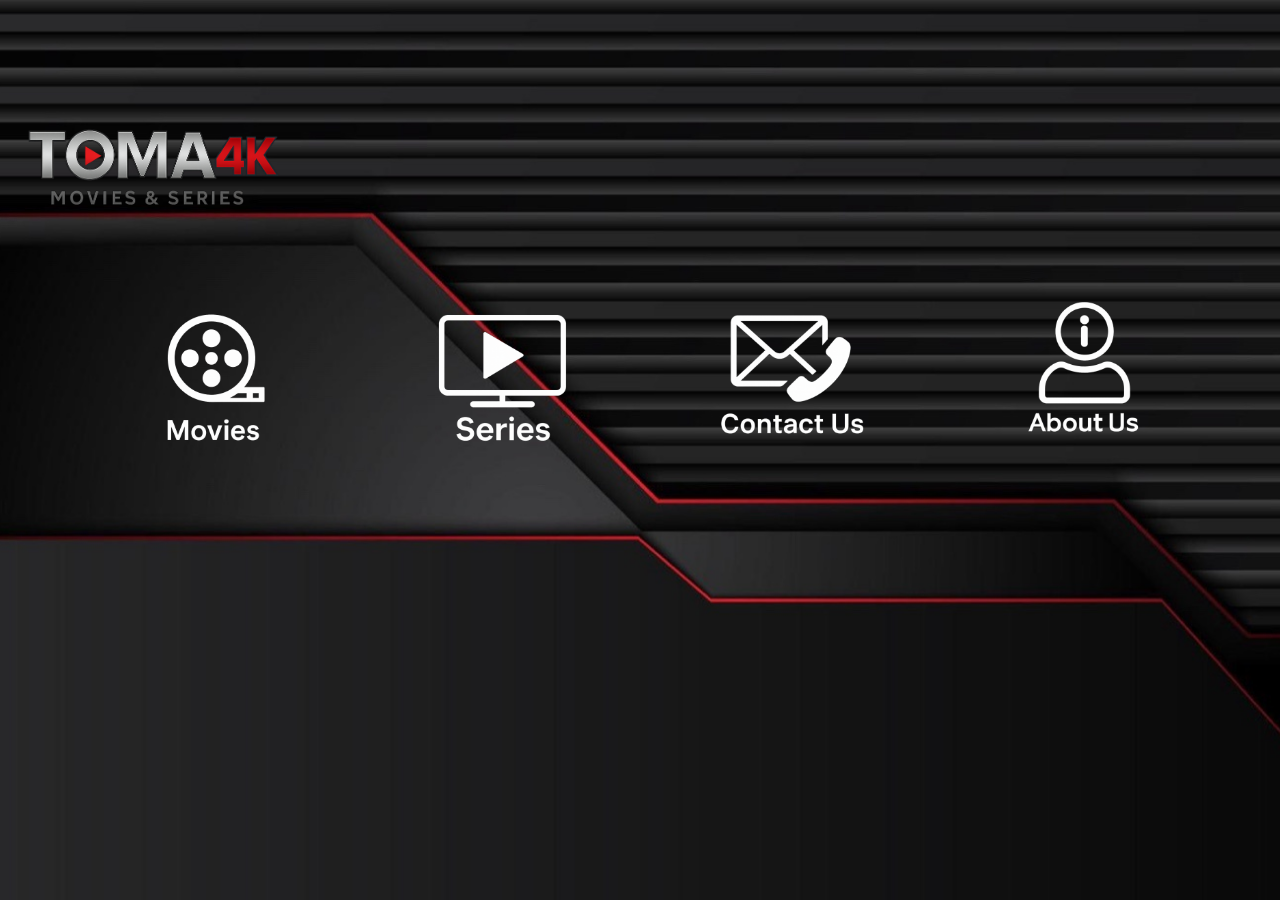
<file: index.html>
<!DOCTYPE html>
<html lang="en">
<head>
    <meta charset="UTF-8">
    <meta name="viewport" content="width=device-width, initial-scale=1.0">
    <title>TOMA-4K</title>
    <link rel="stylesheet" href="style1.css">
    <link rel="icon"  type="images/x-icon" href="images/logo.png">
    <link rel="stylesheet" href="https://cdnjs.cloudflare.com/ajax/libs/font-awesome/6.5.0/css/all.min.css">

</head>
<body class="home-body">
      <img src="images/logo1.png" class="main-img">
      <div class="menu">
        <div class="menu-item">
          <a href="movies.html"><img src="images/movie.png" alt="movies list"></a>
        </div>
        <div class="menu-item">
          <a href="series.html"><img src="images/series.png" alt="series list"></a>
        </div>
        <div class="menu-item">
          <a href="contact us.html"><img src="images/contact us.png" alt="click and conact us"></a>
        </div>
        <div class="menu-item">
          <a href="about us.html"><img src="images/about us.png" alt="about us"></a>
        </div>
      </div>
    
</body>
</html>
</file>
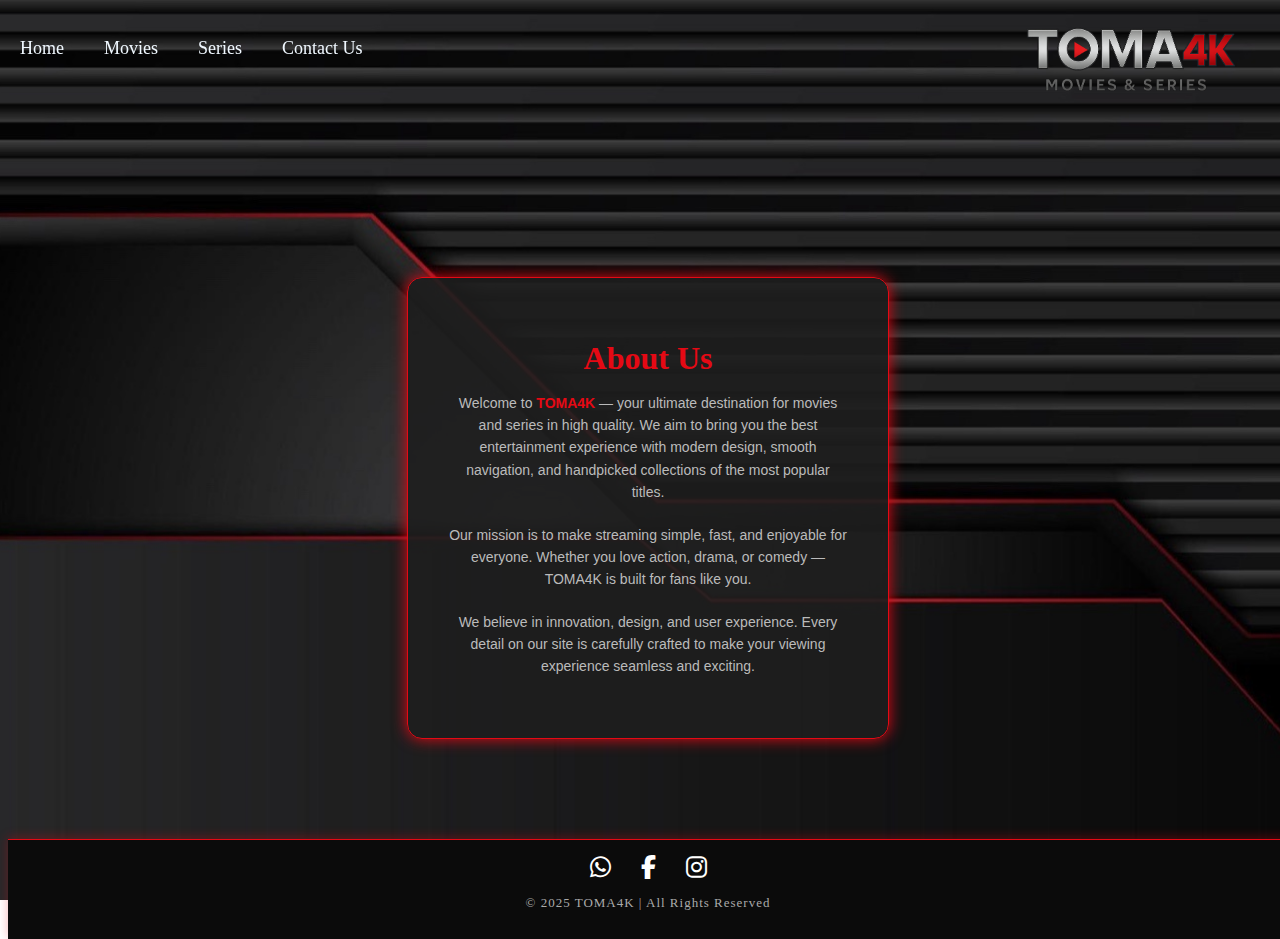
<file: about us.html>
<!DOCTYPE html>
<html lang="en">
<head>
    <meta charset="UTF-8">
    <meta name="viewport" content="width=device-width, initial-scale=1.0">
    <title>About Us-TOMA4K</title>
    <link rel="stylesheet" href="style1.css">
    <link rel="stylesheet" href="https://cdnjs.cloudflare.com/ajax/libs/font-awesome/6.5.0/css/all.min.css">

</head>
<body class="about-body">
  <header>
    <div class="head">
        <div class="logo">
            <img src="images/logo1.png">
        </div>
        <div>
        <nav>
            <ul class="head-menu">
                <li><a href="index.html">Home</a></li>
                <li><a href="movies.html">Movies</a></li>
                <li><a href="series.html">Series</a></li>
                <li><a href="contact us.html">Contact Us</a></li>
            </ul>
        </nav>
    </div>
    </header>
    <main>
        <div class="about-container">
    <h1>About Us</h1>
    <p class="about-text">
      Welcome to <span class="highlight">TOMA4K</span> — your ultimate destination for movies and series in high quality.
      We aim to bring you the best entertainment experience with modern design, smooth navigation, and handpicked collections of the most popular titles.
    </p>

    <p class="about-text">
      Our mission is to make streaming simple, fast, and enjoyable for everyone.  
      Whether you love action, drama, or comedy — TOMA4K is built for fans like you.
    </p>

    <p class="about-text">
      We believe in innovation, design, and user experience.  
      Every detail on our site is carefully crafted to make your viewing experience seamless and exciting.
    </p>
  </div>

    </main>

        <footer>
    <div class="footer-icons">
    <a href="https://wa.me/123456789" target="_blank" title="WhatsApp">
      <i class="fab fa-whatsapp"></i>
    </a>
    <a href="https://facebook.com/" target="_blank" title="Facebook">
      <i class="fab fa-facebook-f"></i>
    </a>
    <a href="https://instagram.com/" target="_blank" title="Instagram">
      <i class="fab fa-instagram"></i>
    </a>
  </div>
    </div>
        <p class="footer-text">© 2025 TOMA4K | All Rights Reserved</p>
    </footer>
</body>
</html>
</file>
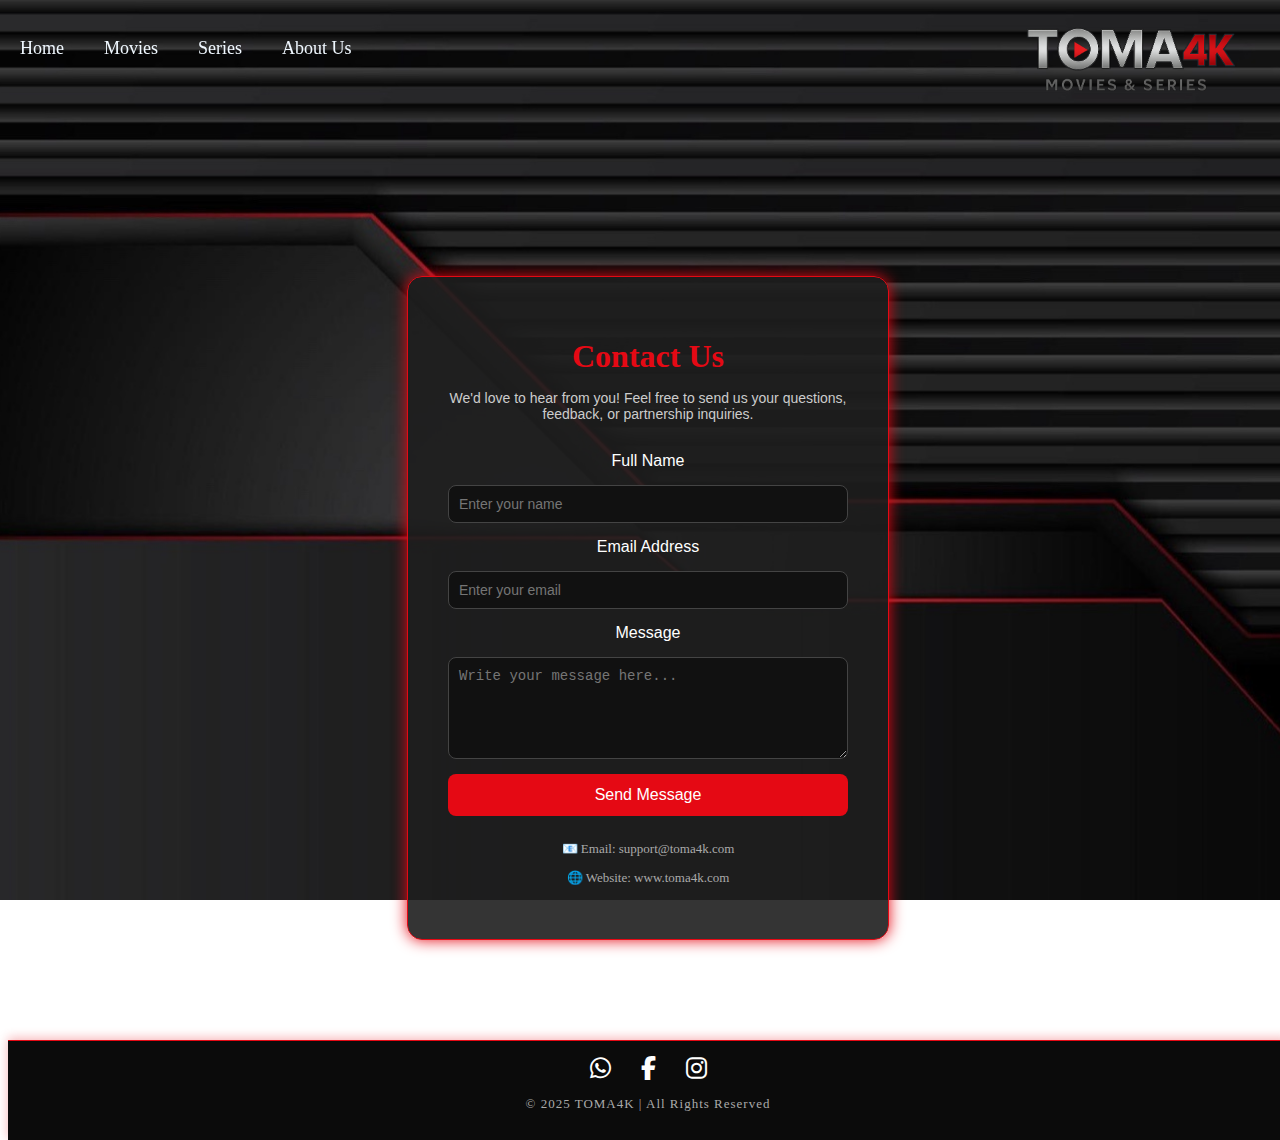
<file: contact us.html>
<!DOCTYPE html>
<html lang="en">
<head>
    <meta charset="UTF-8">
    <meta name="viewport" content="width=device-width, initial-scale=1.0">
    <title>Contact Us-TOMA4K</title>
    <link rel="stylesheet" href="style1.css">
    <link rel="stylesheet" href="https://cdnjs.cloudflare.com/ajax/libs/font-awesome/6.5.0/css/all.min.css">
</head>
<body class="contact-body">
    <header>
    <div class="head">
        <div class="logo">
            <img src="images/logo1.png">
        </div>
        <div>
        <nav>
            <ul class="head-menu">
                <li><a href="index.html">Home</a></li>
                <li><a href="movies.html">Movies</a></li>
                <li><a href="series.html">Series</a></li>
                <li><a href="about us.html">About Us</a></li>
            </ul>
        </nav>
    </div>
    </header>
    <main>
    <div class="contact-container">
        <h1>Contact Us</h1>
        <p class="intro-text">We'd love to hear from you!  
        Feel free to send us your questions, feedback, or partnership inquiries.</p>

        <form class="contact-form">
            <label for="name">Full Name</label>
            <input type="text" id="name" placeholder="Enter your name" required>

            <label for="email">Email Address</label>
            <input type="email" id="email" placeholder="Enter your email" required>

            <label for="message">Message</label>
            <textarea id="message" rows="5" placeholder="Write your message here..." required></textarea>

            <button type="submit">Send Message</button>
        </form>

        <div class="contact-info">
            <p>📧 Email: support@toma4k.com</p>
            <p>🌐 Website: www.toma4k.com</p>
        </div>
    </main>
    <footer>
    <div class="footer-icons">
    <a href="https://wa.me/123456789" target="_blank" title="WhatsApp">
      <i class="fab fa-whatsapp"></i>
    </a>
    <a href="https://facebook.com/" target="_blank" title="Facebook">
      <i class="fab fa-facebook-f"></i>
    </a>
    <a href="https://instagram.com/" target="_blank" title="Instagram">
      <i class="fab fa-instagram"></i>
    </a>
  </div>
    </div>
        <p class="footer-text">© 2025 TOMA4K | All Rights Reserved</p>
    </footer>

</body>
</html>
</file>
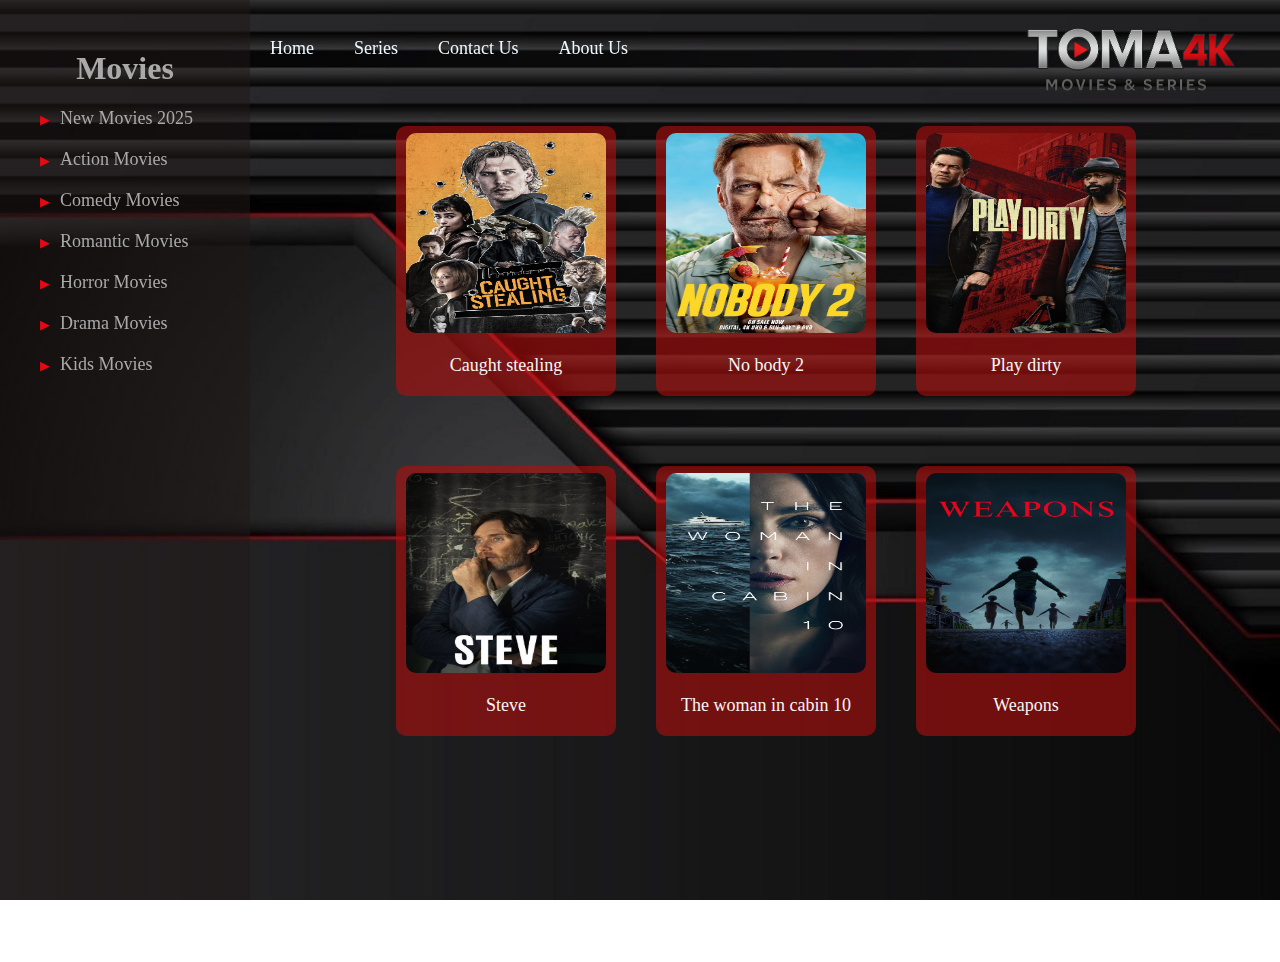
<file: movies.html>
<!DOCTYPE html>
<html lang="en">
<head>
    <meta charset="UTF-8">
    <meta name="viewport" content="width=device-width, initial-scale=1.0">
    <title>Movies-TOMA4K</title>
    <link rel="stylesheet" href="style1.css">
</head>
<body class="movies-body">
<header>
    <div class="head">
        <div class="logo">
            <img src="images/logo1.png">
        </div>
        <div>
        <nav>
            <ul class="head-menu">
                <li><a href="index.html">Home</a></li>
                <li><a href="series.html">Series</a></li>
                <li><a href="contact us.html">Contact Us</a></li>
                <li><a href="about us.html">About Us</a></li>
            </ul>
        </nav>
    </div>
    </header>
<main class="main">
<aside class="sidebar">
    <h1>Movies</h1>
<ul>
    <a href="./movies/new.html" target="frame"><li>New Movies 2025</li></a>
    <a href="./movies/action.html" target="frame"><li>Action Movies</li></a>
    <a href="./movies/comedy.html" target="frame"><li>Comedy Movies</li></a>
    <a href="./movies/romantic.html" target="frame"><li>Romantic Movies</li></a>
    <a href="./movies/horror.html" target="frame"><li>Horror Movies</li></a>
    <a href="./movies/drama.html" target="frame"><li>Drama Movies</li></a>
    <a href="./movies/kids.html" target="frame"><li>Kids Movies</li></a>
</ul>
</aside>
<section >
    <iframe src="./movies/new.html" frameborder="0" name="frame" class="gallery"></iframe>
</section>
</main>


</body>
</html>
</file>
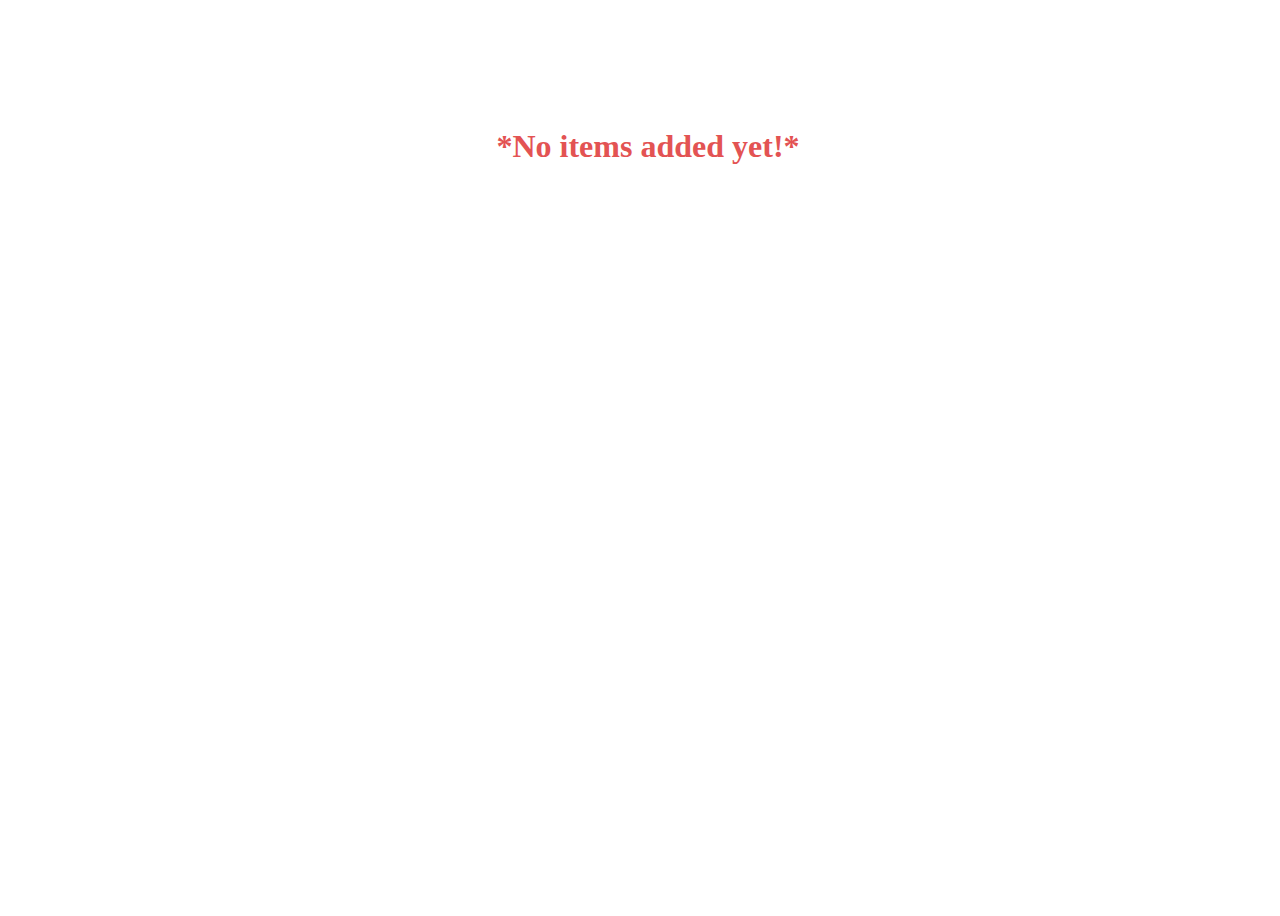
<file: movies/action.html>
<!DOCTYPE html>
<html lang="en">
<head>
    <meta charset="UTF-8">
    <meta name="viewport" content="width=device-width, initial-scale=1.0">
    <title>Action movies</title>
    <link rel="stylesheet" href="../style1.css">

</head>
<body>
    <h1 class="no-items"> *No items added yet!*</h1>
</body>
</html>
</file>
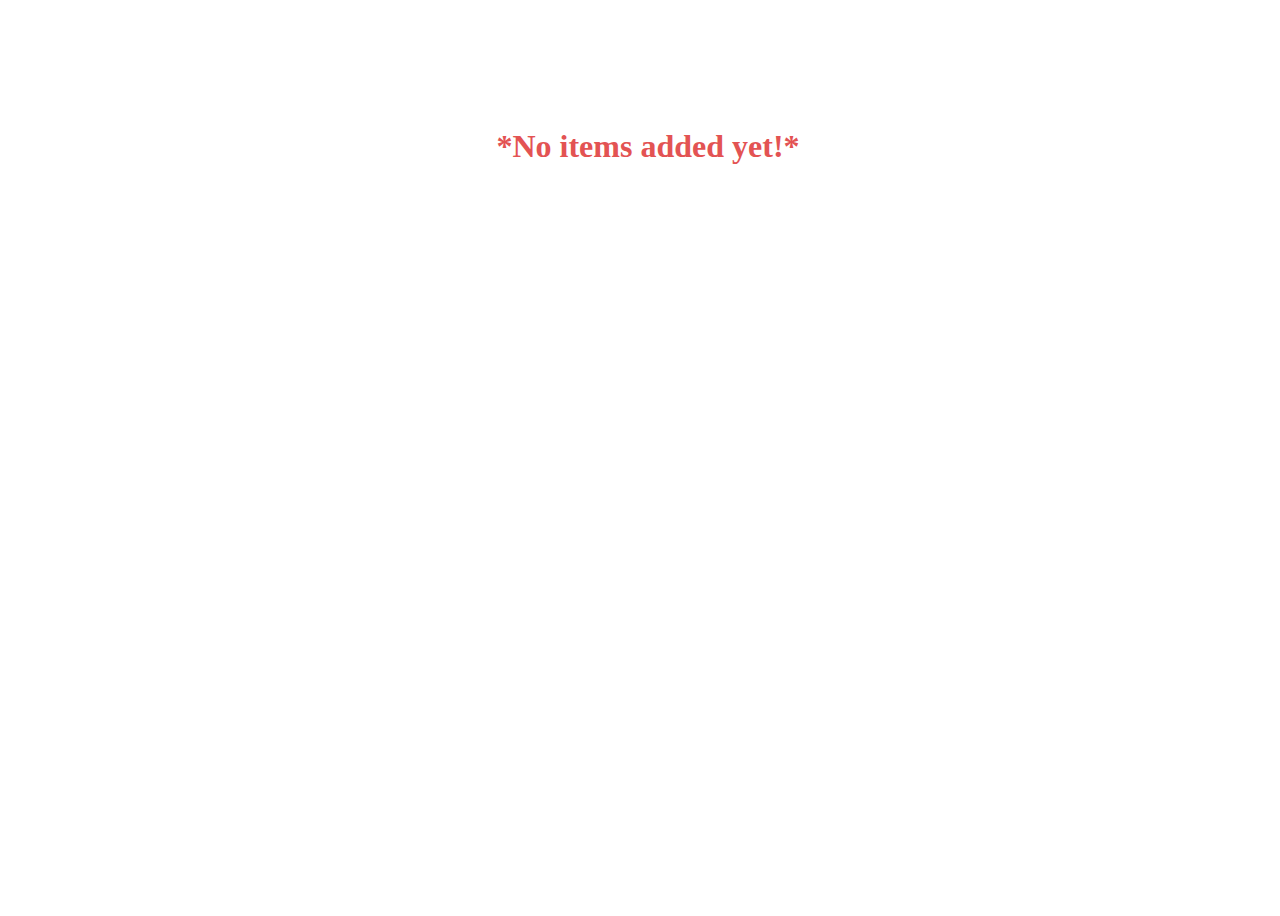
<file: movies/comedy.html>
<!DOCTYPE html>
<html lang="en">
<head>
    <meta charset="UTF-8">
    <meta name="viewport" content="width=device-width, initial-scale=1.0">
    <title>Document</title>
    <link rel="stylesheet" href="../style1.css">
</head>
<body>
        <h1 class="no-items"> *No items added yet!*</h1>

</body>
</html>
</file>
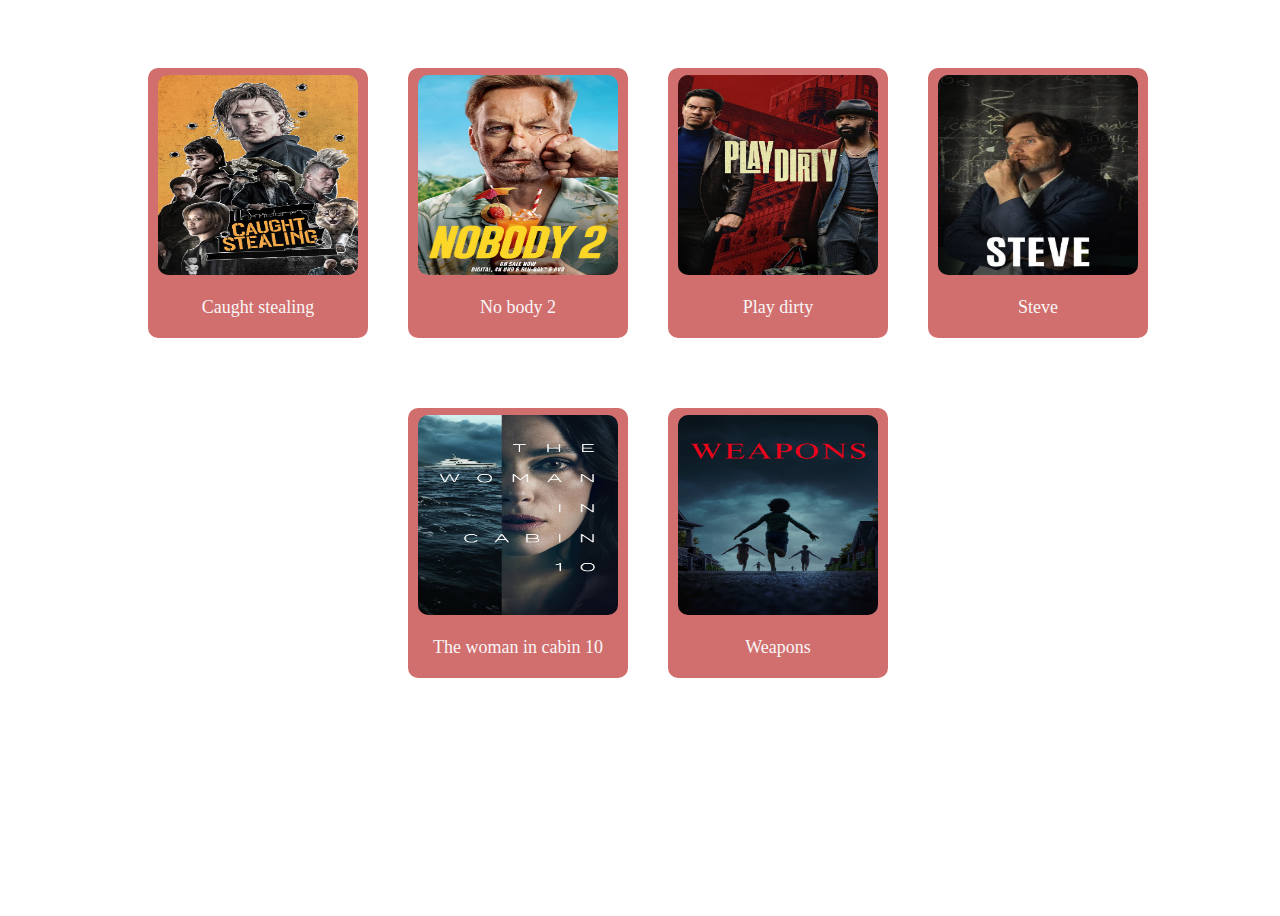
<file: movies/new.html>
<!DOCTYPE html>
<html lang="en">
<head>
    <meta charset="UTF-8">
    <meta name="viewport" content="width=device-width, initial-scale=1.0">
    <title>New-Moveis</title>
    <link rel="stylesheet" href="../style1.css">
</head>
<body>
    <div class="container">
        <div class="element-box">
            <a href=""><img src="../images/new-moveis/caught-stealing.png" alt=""></a>
            <p>Caught stealing</p>
        </div>
        <div class="element-box">
            <a href=""><img src="../images/new-moveis/no-body2.png" alt=""></a>
            <p>No body 2</p>
        </div>
        <div class="element-box">
            <a href=""><img src="../images/new-moveis/play-dirty.png" alt=""></a>
            <p>Play dirty</p>
        </div>
        <div class="element-box">
            <a href=""><img src="../images/new-moveis/steve.png" alt=""></a>
            <p>Steve</p>
        </div>
        <div class="element-box">
            <a href=""><img src="../images/new-moveis/the-woman-in-cabin10.png" alt=""></a>
            <p>The woman in cabin 10</p>
        </div>
        <div class="element-box">
            <a href=""><img src="../images/new-moveis/weapons.png" alt=""></a>
            <p>Weapons</p>
        </div>
    </div>

</body>
</html>
</file>
<file: style1.css>
body{
    height: 100svh;
    width: 100svw;
    background-repeat: no-repeat;
    background-position: center;
    background-size:cover;
    background-attachment: fixed;
    display: flex;
    flex-direction: column;
}
.home-body, .movies-body,.series-body,.contact-body,.about-body{
    background-image: url(images/bg.jpg);
}

.main-img{
   width: 300px;
   height: auto; 
   margin-top: 100px;
   margin-bottom: 75px;
}

.menu{
    display: flex;
    flex-direction: row;
    justify-content: space-evenly;
}
.menu img{
    width: 175px;
    height: 175px;
}

.menu-item :hover{
    background-color: lightgrey;
    border-radius: 20px;
    width: 200px;
    height: 200px;
}







/*contact-us page*/
.contact-body, .about-body {
  color: white;
  /*font-family: "Poppins", sans-serif;*/
  justify-content: center;
  align-items: center;
}

.head{
    width: 100%;
    display: flex;
    justify-content:space-between;
    flex-direction:row-reverse;
    padding: 0;
    position: fixed;
    z-index: 1000;
    left: 0;
    top: 0;
}

.logo img{
    width: 250px;
    height: auto;
    margin-right: 20px;
    margin-top: 10px;
}
 .head-menu{
    font-size: large;
    list-style: none;
    display: flex;
    padding-left: 0;
 }
.head-menu li{
    padding: 20px;
}
.head-menu a{
    text-decoration: none;
    color: aliceblue;
    transition: 0.3s ease;
}
.head-menu a:hover{
    font-size: larger;
    color: #e50914;
}

main{
    margin-top: 300px;
}

.contact-container, .about-container {
  background-color: rgba(30, 30, 30, 0.9);
  border: 1px solid rgb(229, 9, 20);
  border-radius: 15px;
  padding: 40px;
  width: 400px;
  height:auto;
  box-shadow: 0 0 15px rgb(229, 9, 20);
  text-align: center;

}
.contact-container{
    margin-top: 200px;
}
.contact-container h1, .about-container h1 {
  color: rgb(229, 9, 20);
  margin-bottom: 15px;
}

.intro-text{
  color:rgb(204, 204, 204);
  margin-bottom: 30px;
  font-size: 14px;
  font-family: "Poppins", sans-serif;

}

.contact-form {
  display: flex;
  flex-direction: column;
  gap: 15px;
  font-family: "Poppins", sans-serif;

}

.contact-form input,
.contact-form textarea {
  background-color: rgb(17, 17, 17);
  border: 1px solid rgb(68, 68, 68);
  border-radius: 8px;
  padding: 10px;
  color: white;
  font-size: 14px;
}

.contact-form input:focus,
.contact-form textarea:focus {
  outline: none;
  border-color: #e50914;
}

button {
  background-color: #e50914;
  color: white;
  border: none;
  padding: 12px;
  border-radius: 8px;
  font-size: 16px;
  cursor: pointer;
  transition: 0.3s;
}

button:hover {
  background-color: rgb(176, 6, 16);
}

.contact-info {
  margin-top: 25px;
  color: rgb(170, 170, 170);
  font-size: 13px;
}


/*about us page*/
.about-text{
  color: rgb(187, 187, 187);
  font-size: 14px;
  line-height: 1.6;
  margin-bottom: 20px;
  font-family: "Poppins", sans-serif;

}

.highlight {
  color: #e50914;
  font-weight: bold;
}


/* ===== Footer Section ===== */
footer {
  bottom: 0;
  left: 0;
  width: 100%;
  background-color: #0b0b0b;
  border-top: 1px solid #e50914;
  text-align: center;
  padding: 15px 0;
  box-shadow: 0 -2px 10px rgba(229, 9, 20, 0.3);
  margin-top: 100px;
}

.footer-icons {
  display: flex;
  justify-content: center;
  gap: 30px;
  margin-bottom: 8px;
}

.footer-icons a {
  color: white;
  font-size: 24px;
  transition: 0.3s ease;
}

.footer-icons a:hover {
  color: #e50914;
  transform: scale(1.5);
}

.footer-text {
  color: #aaa;
  font-size: 13px;
  letter-spacing: 1px;
}



/*movies page & series page*/
.movies-body nav, .series-body nav{
margin-left: 250px;
}
.sidebar{
    background-color: rgba(31, 24, 24, 0.502);
    width: 250px;
    position: fixed;
    color: #aaa;
    height: 100%;
    left: 0;
    top: 0;
}
.sidebar h1{
    text-align: center;
    margin-top: 50px;
}
.sidebar ul{
    list-style:none;
}
.sidebar ul li{
    padding-bottom: 20px;
}
.sidebar ul li::before{
    content:"▶";
    color: #e50914;
    margin-right: 10px;
    font-size: small;
    
}
.sidebar a{
    text-decoration: none;
    font-size: large;
    color: #aaa;
    transition: 0.3s ease;

}
.sidebar a:hover{
    font-size:larger;
    color: #e50914;
}

.main{
    display: flex;
    flex-direction:row;
    justify-content:flex-end;
    width: 100svw;
    height: 100svh;
    margin-top: 50px;
}
.gallery{
    background-color:rgba(75, 73, 73, 0);
    width: 75svw;
    height: 100svh;
    border-radius: 20px;
    margin-right: 50px;
}


/*new page*/
.container{
    width: fit-content;
    height: fit-content;
    padding: 10px;
    display: flex;
    justify-content: center;
    flex-direction: row;
    flex-wrap: wrap;
}
.element-box{
    display: flex;
    flex-direction: column;
    justify-content: center;
    width: 200px;
    height: 250px;
    background-color: rgba(179, 14, 14, 0.6);
    padding: 10px;
    align-content: center;
    border-radius: 10px;
    margin: 20px;
    margin-top: 50px;
    text-align: center;
}

.element-box img{
    height: 200px;
    width: 200px;
    border-radius: 10px;
    margin-top: 5px;
}
.element-box p{
    font-size: large;
    color: #f9f6f6;
}
.element-box:hover{
    transform: scale(1.2);
      transition: 0.3s ease;
}



.no-items{
    text-align: center;
    color: #e35353 ;
    margin-top: 120px;
}
</file>
